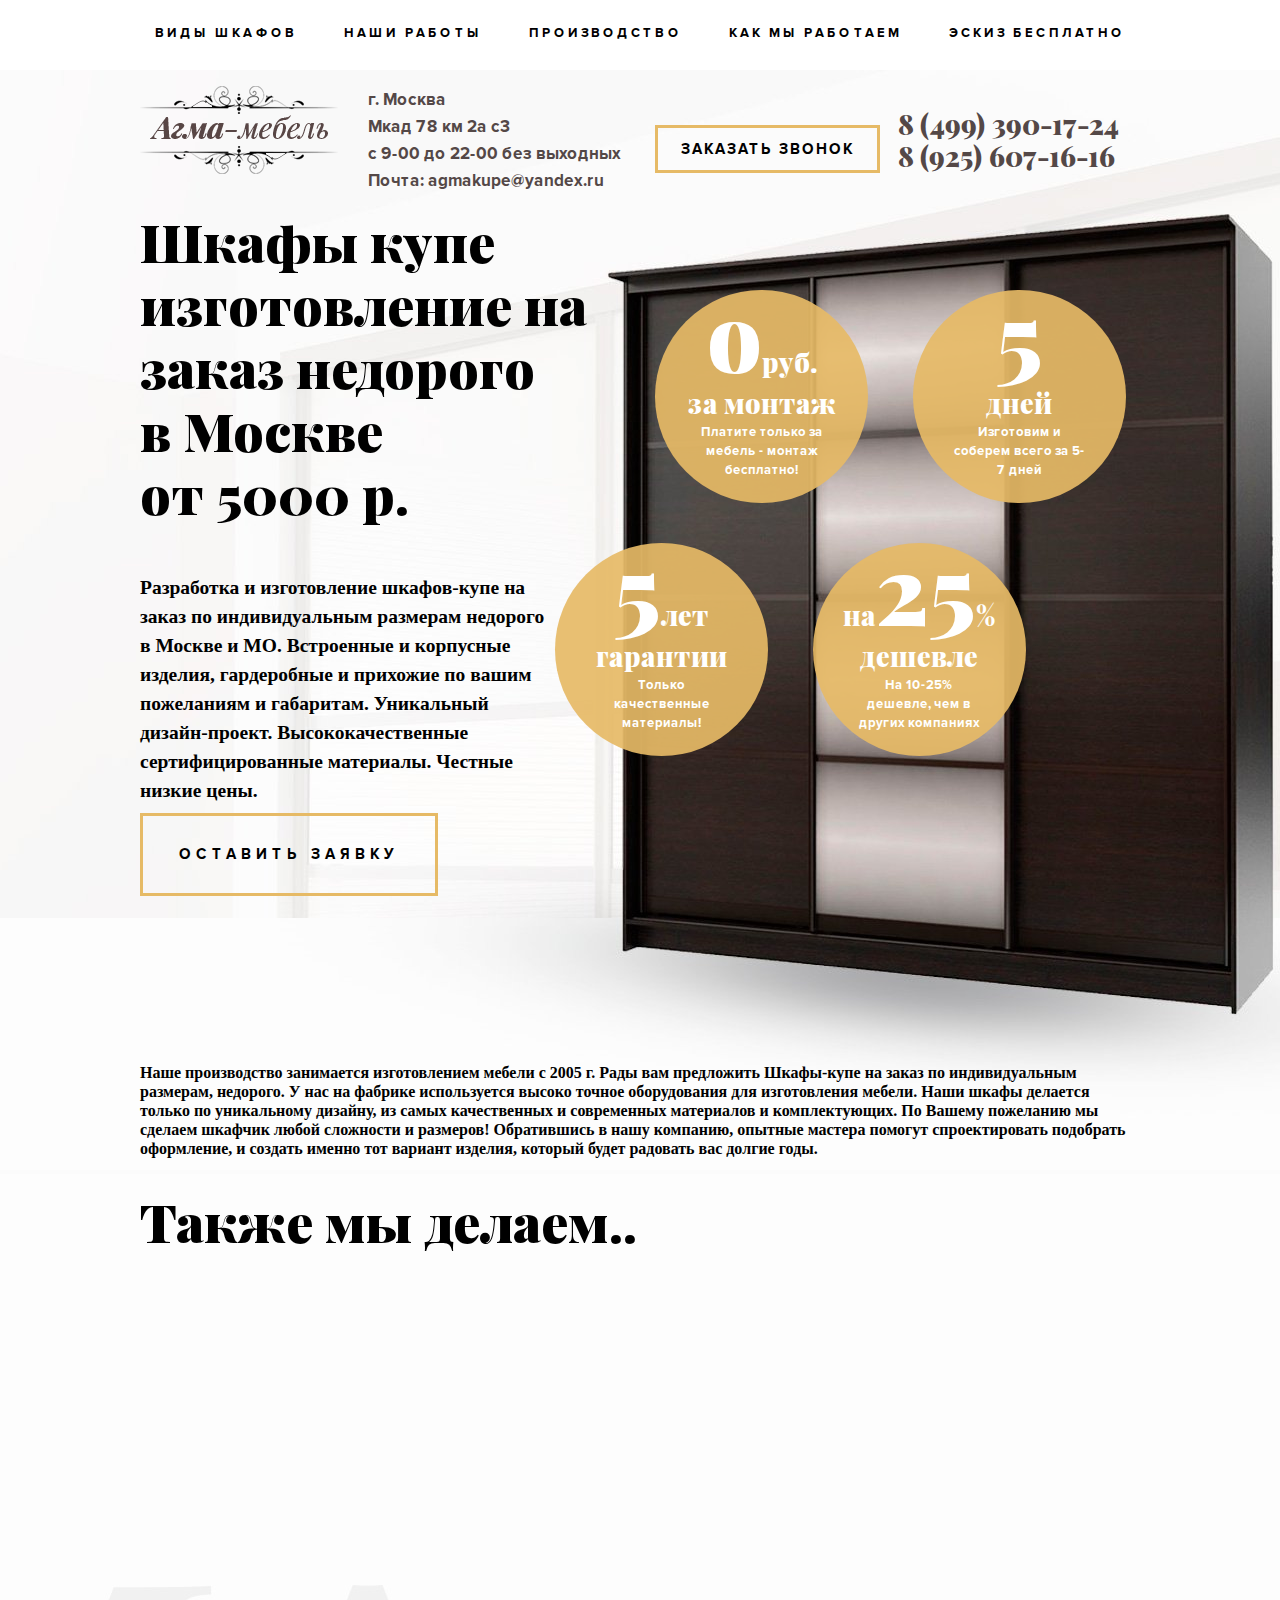
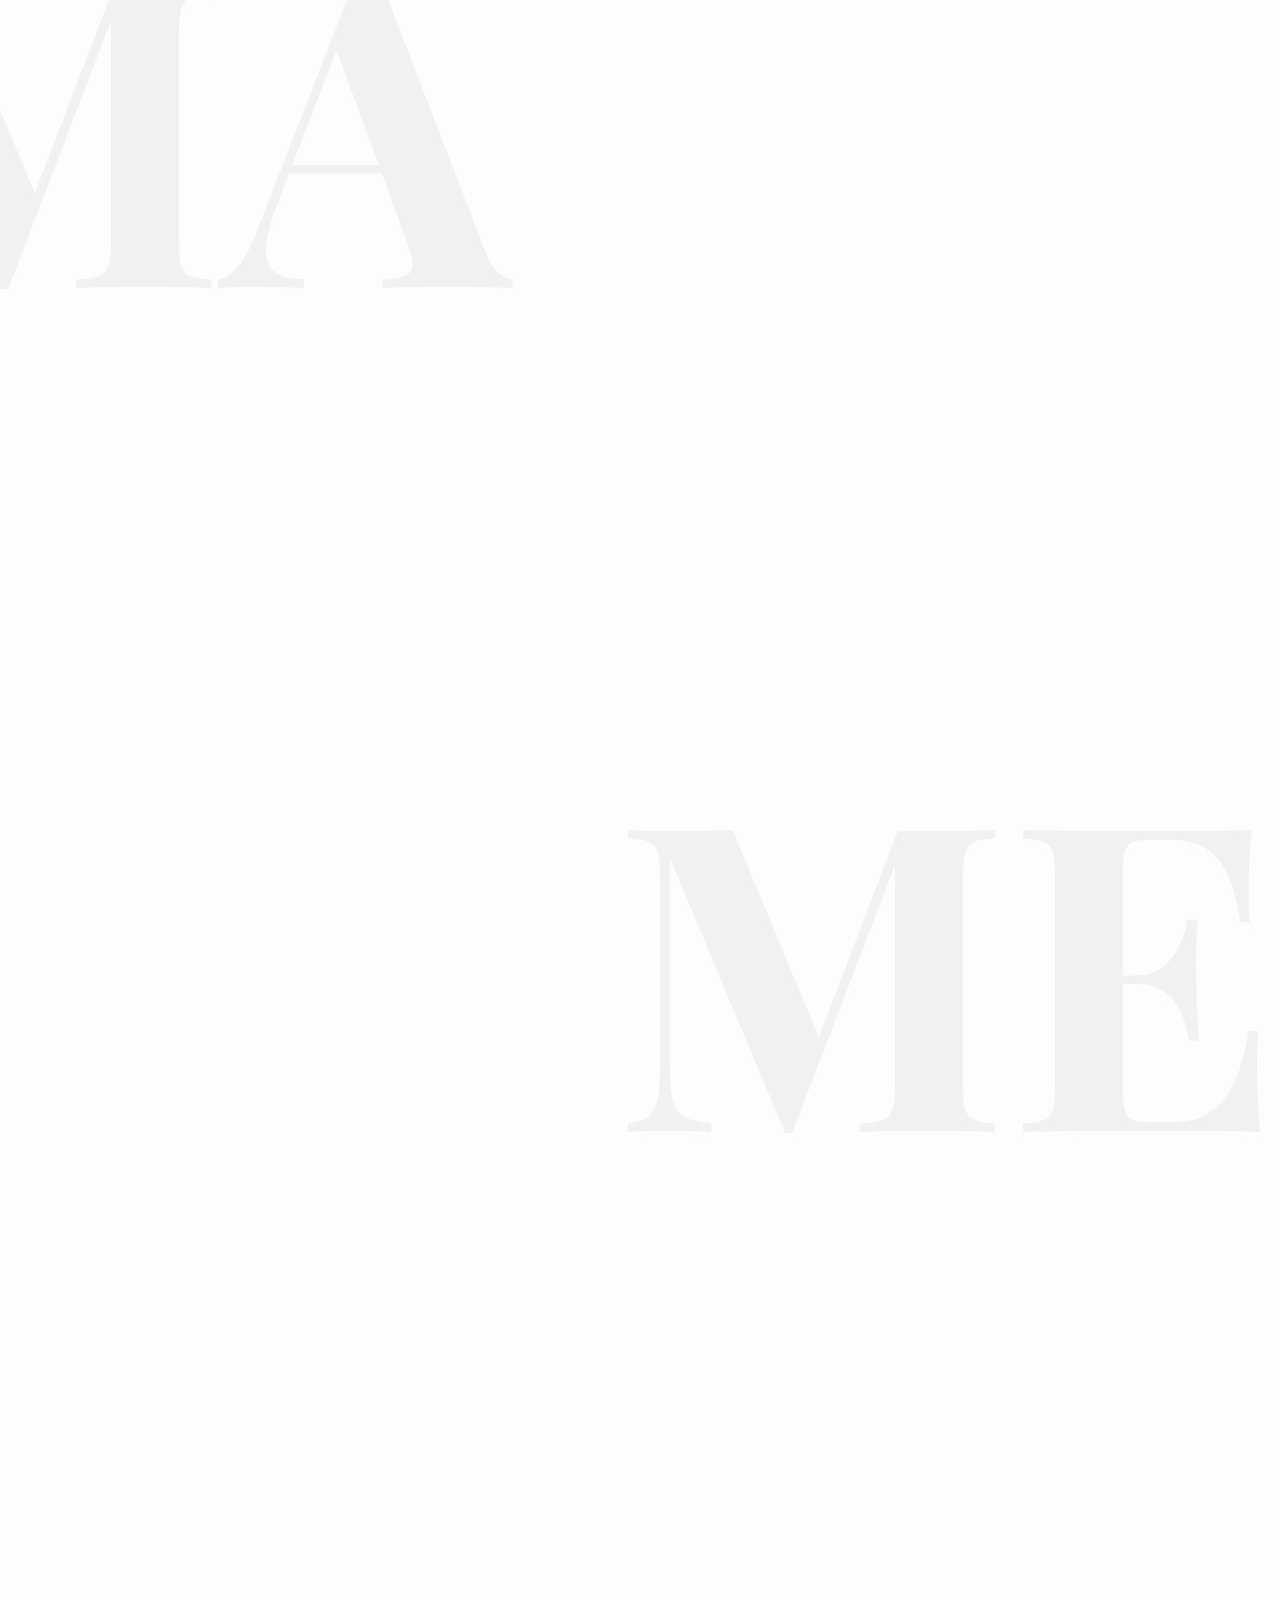
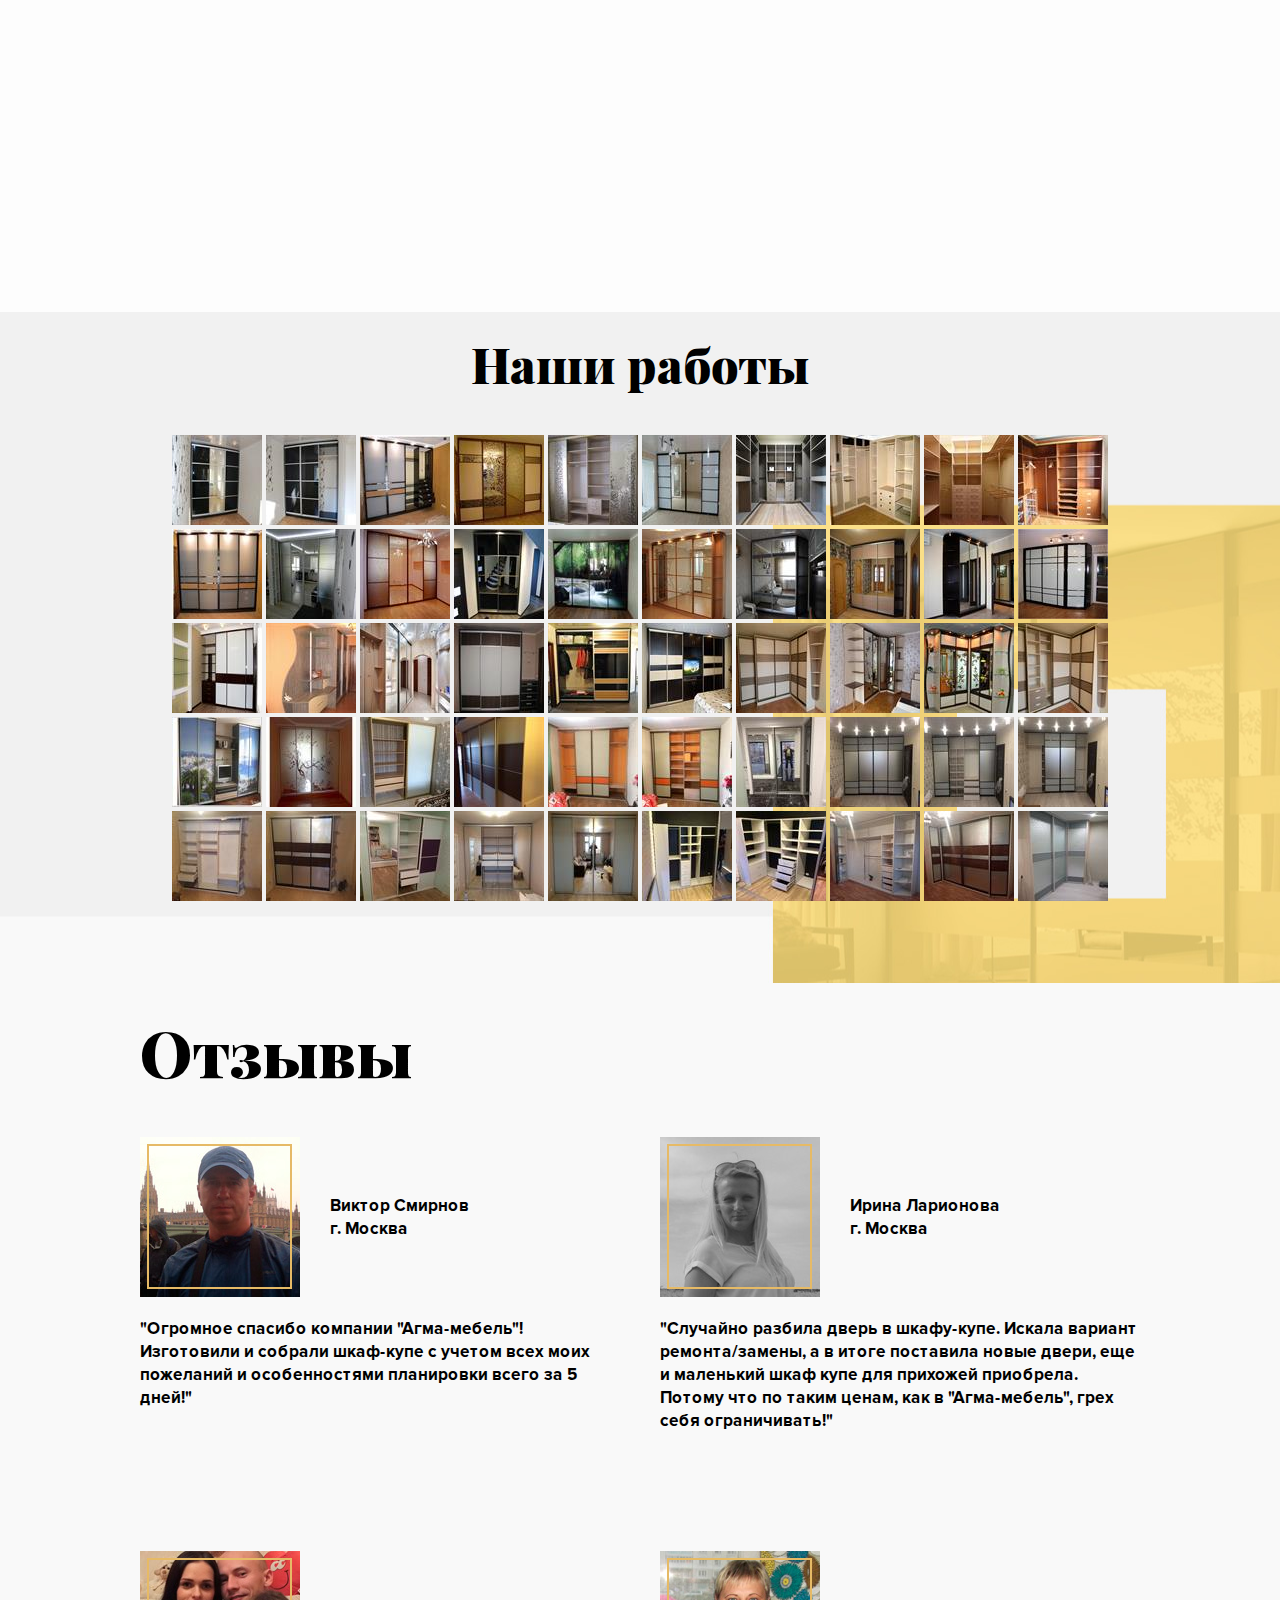
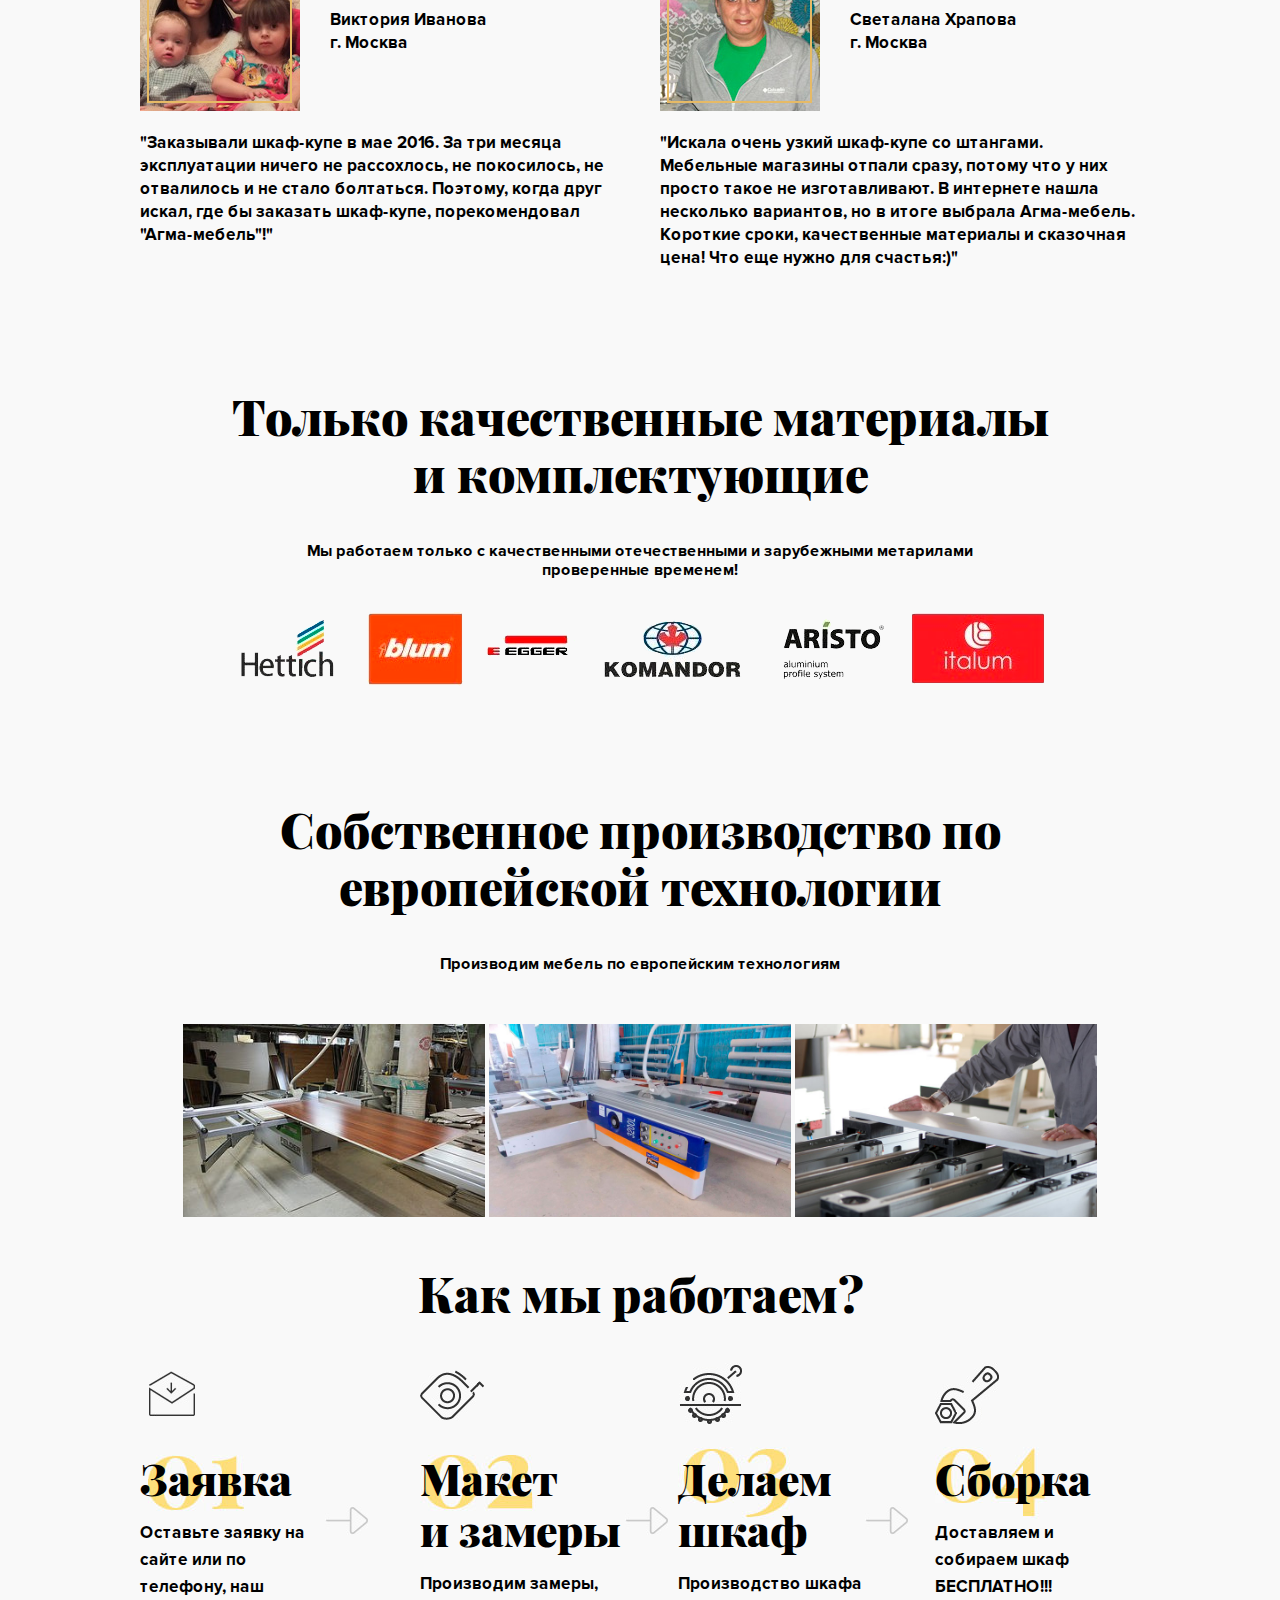
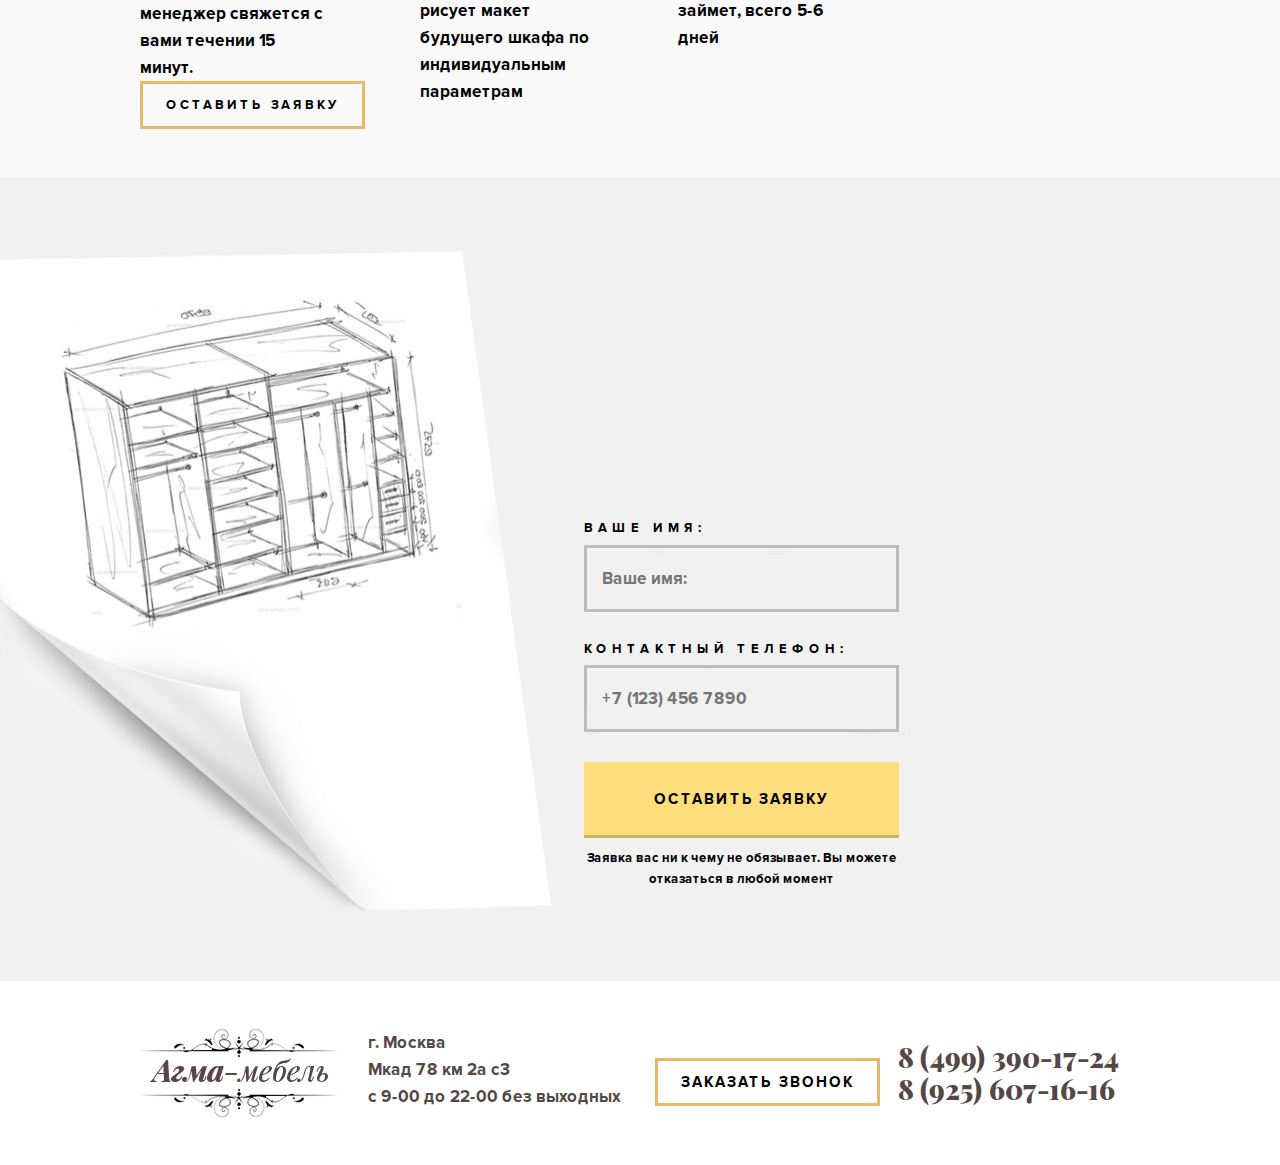
<file: index.html>
<!DOCTYPE html>
<html lang="ru">
<head>
<meta name="viewport" content="width=device-width, initial-scale=1">
<meta charset="utf-8">
<title>Шкафы купе изготовление на заказ недорого в Москве</title>
<meta name="generator" content="WYSIWYG Web Builder 11 - http://www.wysiwygwebbuilder.com">
<link href="favicon.ico" rel="shortcut icon" type="image/vnd.microsoft.icon">
<meta name="yandex-verification" content="7398797eaa14a7c0" />
<meta name="yandex-verification" content="e98ee0676e71b15a" />
<meta name="description" content="Изготовление шкафов купе по индивидуальным размерам на заказ недорого. Работаем в Москве и МО. Честные цены, монтаж бесплатно!" >
<link rel="stylesheet" href="https://use.fontawesome.com/releases/v5.8.1/css/all.css" integrity="sha384-50oBUHEmvpQ+1lW4y57PTFmhCaXp0ML5d60M1M7uH2+nqUivzIebhndOJK28anvf" crossorigin="anonymous">
<link rel="stylesheet" href="libs/magnificpopup/magnific-popup.css">
<link rel="stylesheet" href="libs/fancy/jquery.fancybox.css">
<link rel="stylesheet" type="text/css" href="css/bootstrap-4.0.0.min.css">
<!-- <link rel="stylesheet" href="css/index.css"> -->
<link rel="stylesheet" href="css/animate.css">
<link rel="stylesheet" href="css/main.css" type="text/css">

</head>
<body>
<header class="header">
	<div class="header_fixed">
		<div class="container">

			<nav class="header_menu_block">
				<div class="mobile_menu_button d-md-none">
					<img src="img/button-menu_sm.png" alt="Мобильное меню">
				</div>
				<ul class="header_menu row align-items-center justify-content-between">
					<li class="col-12 col-md-auto">
						<a class="nav-link" href="#types">Виды шкафов</a>
					</li>
					<li class="col-12 col-md-auto">
						<a class="nav-link" href="#works">Наши работы</a>
					</li>
					<li class="col-12 col-md-auto">
						<a class="nav-link" href="#manufacture">Производство</a>
					</li>
					<li class="col-12 col-md-auto">
						<a class="nav-link disabled" href="#stages">Как мы работаем</a>
					</li>
					<li class="col-12 col-md-auto">
						<a class="nav-link disabled" href="#order">Эскиз бесплатно</a>
					</li>
				</ul>
			</nav>
		</div>
	</div>
</header>
<div class="main_info py-3">
	<div class="container">
		<div class="row align-items-center contacts">
			<div class="col-xl-6 col-lg-8 col-md-9 col-sm-8">
				<div class="row">
					<div class="col-md-auto logo_img_block">
						<div class="logo_block">
							<img src="img/logo.png" alt="Агма-мебель логотип">
						</div>
					</div>
					<div class="col">
						<div class="tagline">
							г. Москва <br class="d-none d-lg-block">Мкад 78 км 2а с3 <br>с 9-00 до 22-00 без выходных <br>
							Почта: <a href="mailto:agmakupe@yandex.ru">agmakupe@yandex.ru</a>
						</div>
					</div>
				</div>
			</div>
			<div class="col-xl-6 col-lg-4 col-md-3 col-sm-4">
				<div class="row text-lg-right text-xl-left no-gutters">
					<div class="col-xl-6 col-lg-12 col-sm-auto">
						<span class="button" data-event="fancy" data-name="callback">Заказать звонок</span>
					</div>
					<div class="col-xl-6 col-lg-12 col-sm-auto order-first order-xl-2">
						<div class="phones">
							<a href="tel:+74993901724" rel="nofollow">8 (499) 390-17-24</a>
							<br>
							<a href="tel:+79256071616" rel="nofollow">8 (925) 607-16-16</a>
						</div>
					</div>
				</div>
			</div>
		</div>
		<div class="row about mt-3 mb-lg-5 mb-3">
			<div class="col-lg-6 main_info_text">
				<h1 class="wow fadeInLeft animated" data-wow-duration="0.5s" data-wow-delay="0.5s">Шкафы купе изготовление на заказ недорого <br>в Москве <br>от 5000&nbsp;р.</h1>
				<div class="description mt-3 mt-lg-5 wow fadeInLeft animated" data-wow-duration="0.5s" data-wow-delay="0.5s">Разработка и изготовление шкафов-купе на заказ по индивидуальным размерам недорого в Москве и МО. Встроенные и корпусные изделия, гардеробные и прихожие по вашим пожеланиям и габаритам. Уникальный дизайн-проект. Высококачественные сертифицированные материалы. Честные низкие цены.</div>
				<div class="info_order">
					<span data-event="fancy" data-name="order_header" class="button big_btn mt-2 wow fadeInLeft animated" data-wow-duration="0.5s" data-wow-delay="0.5s">Оставить заявку</span>
					<div class="notification text-center mt-2 wow fadeInLeft animated" data-wow-duration="0.5s" data-wow-delay="0.5s"><span>Заявка вас ни к чему не обязывает. Вы можете отказаться в любой момент</span></div>
				</div>
			</div>

			<div class="col-lg-6">
				<div class="advantages row">
					<div class="col-sm-6 item_wrap">
						<div class="item">
							<div class="content">
								<div class="title">
									<span>o</span>руб.
									<br>за монтаж
								</div>
								<div class="text">Платите только за мебель - монтаж бесплатно!</div>
							</div>
						</div>
					</div>
					<div class="col-sm-6 item_wrap">
						<div class="item">
							<div class="content">
								<div class="title">
									<span>5</span><br>дней
								</div>
								<div class="text">Изготовим и соберем всего за 5-7 дней</div>
							</div>
						</div>
					</div>
					<div class="col-sm-6 item_wrap">
						<div class="item">
							<div class="content">
								<div class="title">
									<span>5</span>лет <br>гарантии
								</div>
								<div class="text">Только качественные материалы!</div>
							</div>
						</div>
					</div>
					<div class="col-sm-6 item_wrap">
						<div class="item">
							<div class="content">
								<div class="title">на<span>25</span>%<br>
								дешевле</div>
								<div class="text">На 10-25% дешевле, чем в других компаниях</div>
							</div>
						</div>
					</div>
				</div>
			</div>
		</div>
		<div class="services pt-lg-5 pt-3">Наше производство занимается изготовлением мебели с 2005 г. Рады вам предложить Шкафы-купе на заказ по индивидуальным размерам, недорого. У нас на фабрике используется высоко точное оборудования для изготовления мебели. Наши шкафы делается только по уникальному дизайну, из самых качественных и современных материалов и комплектующих. По Вашему пожеланию мы сделаем шкафчик любой сложности и размеров! Обратившись в нашу компанию, опытные мастера помогут спроектировать подобрать оформление, и создать именно тот вариант изделия, который будет радовать вас долгие годы.</div>
	</div>
</div>

<div class="types_block pt-3 pb-5" id="types">
	<div class="container">
		<div class="title_h2">Также мы делаем..</div>
		<div class="row types text-center align-items-end">
			<div class="col-md-6">
				<div class="item">
					<div class="wow fadeInUp animated">
						<div class="title">Встроенные шкафы купе</div>
						<div class="price">От 12000 т.р</div>
					</div>
					<div class="img_block wow fadeInUp animated"><img src="img/img1.jpg" alt="Встроенные шкафы купе"></div>
				</div>
			</div>
			<div class="col-md-6">
				<div class="item">
					<div class="wow fadeInUp animated">
						<div class="title">Гардеробные</div>
						<div class="price">От 14000 т.р.</div>
					</div>
					<div class="img_block wow fadeInUp animated"><img src="img/img2.jpg" alt="Гардеробные"></div>
				</div>
			</div>
			<div class="col-md-6">
				<div class="item">
					<div class="wow fadeInUp animated">
						<div class="title">Двери</div>
						<div class="price">От 5000 т.р.</div>
					</div>
					<div class="img_block wow fadeInUp animated"><img src="img/img3.jpg" alt="Двери"></div>
				</div>
			</div>
			<div class="col-md-6">
				<div class="item">
					<div class="wow fadeInUp animated">
						<div class="title">Корпусные</div>
						<div class="price">От 11000 т.р.</div>
					</div>
					<div class="img_block wow fadeInUp animated"><img src="img/img4.jpg" alt="Корпусные"></div>
				</div>
			</div>
			<div class="col-md-6">
				<div class="item">
					<div class="wow fadeInUp animated">
						<div class="title">Прихожая</div>
						<div class="price">От 9000 т.р.</div>
					</div>
					<div class="img_block wow fadeInUp animated"><img src="img/img8.jpg" alt="Прихожая"></div>
				</div>
			</div>
			<div class="col-md-6">
				<div class="item">
					<div class="wow fadeInUp animated">
						<div class="title">Под ТВ</div>
						<div class="price">От 15000 т.р.</div>
					</div>
					<div class="img_block wow fadeInUp animated"><img src="img/img5.jpg" alt="Под ТВ"></div>
				</div>
			</div>
			<div class="col-md-6">
				<div class="item">
					<div class="wow fadeInUp animated">
						<div class="title">Угловые</div>
						<div class="price">От 14000 т.р.</div>
					</div>
					<div class="img_block wow fadeInUp animated"><img src="img/img6.jpg" alt="Угловые"></div>
				</div>
			</div>
			<div class="col-md-6">
				<div class="item gager">
					<img class="background wow fadeInUp animated" src="img/img7.jpg" alt="background">
					<div class="order">
						<div class="img_block wow fadeInUp animated"><img src="img/ico.png" alt="Вызов замерщика"></div>
						<div class="title_h2 wow fadeInUp animated">Вызов замерщика и 
							расчет стоимости
							бесплатно!</div>
						<div class="text wow fadeInUp animated">Специалист по замерам приедет в любое удобное для вас время и привезет образцы материалов.</div>
						<span  data-event="fancy" data-name="count" class="button btn_dark big_btn mt-lg-4 mt-2 wow fadeInUp animated">Оставить заявку</span>
					</div>
				</div>
			</div>
		</div>
	</div>
</div>

<div class="works_block pt-4 pb-5" id="works">
	<div class="container">
		<div class="title_h2 text-center">Наши работы</div>
		<div class="works">
			<div class="thumbnails row no-gutters justify-content-center">
		      <div class="thumbnail col-3 col-sm-auto">
		         <a class="fancybox" href="/img/%d0%92%d1%81%d1%82%d1%80%d0%be%d0%b5%d0%bd-2.jpg"><img alt="пример производства шкафа фото 1" src="img/tn_%d0%92%d1%81%d1%82%d1%80%d0%be%d0%b5%d0%bd-2.jpg"></a>
		      </div>
		      <div class="thumbnail col-3 col-sm-auto">
		         <a class="fancybox" href="/img/%d0%92%d1%81%d1%82%d1%80%d0%be%d0%b5%d0%bd-3.jpg"><img alt="пример производства шкафа фото 2" src="img/tn_%d0%92%d1%81%d1%82%d1%80%d0%be%d0%b5%d0%bd-3.jpg"></a>
		      </div>
		      <div class="thumbnail col-3 col-sm-auto">
		         <a class="fancybox" href="/img/%d0%92%d1%81%d1%82%d1%80%d0%be%d0%b5%d0%bd-4.jpg"><img alt="пример производства шкафа фото 3" src="img/tn_%d0%92%d1%81%d1%82%d1%80%d0%be%d0%b5%d0%bd-4.jpg"></a>
		      </div>
		      <div class="thumbnail col-3 col-sm-auto">
		         <a class="fancybox" href="/img/%d0%92%d1%81%d1%82%d1%80%d0%be%d0%b5%d0%bd-5.jpg"><img alt="пример производства шкафа фото 4" src="img/tn_%d0%92%d1%81%d1%82%d1%80%d0%be%d0%b5%d0%bd-5.jpg"></a>
		      </div>
		      <div class="thumbnail col-3 col-sm-auto">
		         <a class="fancybox" href="/img/%d0%92%d1%81%d1%82%d1%80%d0%be%d0%b5%d0%bd-6.jpg"><img alt="пример производства шкафа фото 5" src="img/tn_%d0%92%d1%81%d1%82%d1%80%d0%be%d0%b5%d0%bd-6.jpg"></a>
		      </div>
		      <div class="thumbnail col-3 col-sm-auto">
		         <a class="fancybox" href="/img/%d0%92%d1%81%d1%82%d1%80%d0%be%d0%b5%d0%bd%d0%bd-1.jpg"><img alt="пример производства шкафа фото 6" src="img/tn_%d0%92%d1%81%d1%82%d1%80%d0%be%d0%b5%d0%bd%d0%bd-1.jpg"></a>
		      </div>
		      <div class="thumbnail col-3 col-sm-auto">
		         <a class="fancybox" href="/img/%d0%93%d0%b0%d1%80%d0%b4%d0%b5%d1%80%d0%be%d0%b1-1.jpg"><img alt="пример производства шкафа фото 7" src="img/tn_%d0%93%d0%b0%d1%80%d0%b4%d0%b5%d1%80%d0%be%d0%b1-1.jpg"></a>
		      </div>
		      <div class="thumbnail col-3 col-sm-auto">
		         <a class="fancybox" href="/img/%d0%93%d0%b0%d1%80%d0%b4%d0%b5%d1%80%d0%be%d0%b1-2.jpg"><img alt="пример производства шкафа фото 8" src="img/tn_%d0%93%d0%b0%d1%80%d0%b4%d0%b5%d1%80%d0%be%d0%b1-2.jpg"></a>
		      </div>
		      <div class="thumbnail col-3 col-sm-auto">
		         <a class="fancybox" href="/img/%d0%93%d0%b0%d1%80%d0%b4%d0%b5%d1%80%d0%be%d0%b1-3.jpg"><img alt="пример производства шкафа фото 9" src="img/tn_%d0%93%d0%b0%d1%80%d0%b4%d0%b5%d1%80%d0%be%d0%b1-3.jpg"></a>
		      </div>
		      <div class="thumbnail col-3 col-sm-auto">
		         <a class="fancybox" href="/img/%d0%93%d0%b0%d1%80%d0%b4%d0%b5%d1%80%d0%be%d0%b1-4.jpg"><img alt="пример производства шкафа фото 10" src="img/tn_%d0%93%d0%b0%d1%80%d0%b4%d0%b5%d1%80%d0%be%d0%b1-4.jpg"></a>
		      </div>
		      <div class="clearfix visible-col10"></div>
		      <div class="thumbnail col-3 col-sm-auto">
		         <a class="fancybox" href="/img/%d0%94%d0%b2%d0%b5%d1%80%d0%b8-1.jpg"><img alt="пример производства шкафа фото 11" src="img/tn_%d0%94%d0%b2%d0%b5%d1%80%d0%b8-1.jpg"></a>
		      </div>
		      <div class="thumbnail col-3 col-sm-auto">
		         <a class="fancybox" href="/img/%d0%94%d0%b2%d0%b5%d1%80%d0%b8-2.jpg"><img alt="пример производства шкафа фото 12" src="img/tn_%d0%94%d0%b2%d0%b5%d1%80%d0%b8-2.jpg"></a>
		      </div>
		      <div class="thumbnail col-3 col-sm-auto">
		         <a class="fancybox" href="/img/%d0%94%d0%b2%d0%b5%d1%80%d0%b8-3.jpg"><img alt="пример производства шкафа фото 13" src="img/tn_%d0%94%d0%b2%d0%b5%d1%80%d0%b8-3.jpg"></a>
		      </div>
		      <div class="thumbnail col-3 col-sm-auto">
		         <a class="fancybox" href="/img/%d0%94%d0%b2%d0%b5%d1%80%d0%b8-4.jpg"><img alt="пример производства шкафа фото 14" src="img/tn_%d0%94%d0%b2%d0%b5%d1%80%d0%b8-4.jpg"></a>
		      </div>
		      <div class="thumbnail col-3 col-sm-auto">
		         <a class="fancybox" href="/img/%d0%94%d0%b2%d0%b5%d1%80%d0%b8-6.jpg"><img alt="пример производства шкафа фото 15" src="img/tn_%d0%94%d0%b2%d0%b5%d1%80%d0%b8-6.jpg"></a>
		      </div>
		      <div class="thumbnail col-3 col-sm-auto">
		         <a class="fancybox" href="/img/%d0%9a%d0%be%d1%80%d0%bf%d1%83%d1%81-1.jpg"><img alt="пример производства шкафа фото 16" src="img/tn_%d0%9a%d0%be%d1%80%d0%bf%d1%83%d1%81-1.jpg"></a>
		      </div>
		      <div class="thumbnail col-3 col-sm-auto">
		         <a class="fancybox" href="/img/%d0%9a%d0%be%d1%80%d0%bf%d1%83%d1%81-2.jpg"><img alt="пример производства шкафа фото 17" src="img/tn_%d0%9a%d0%be%d1%80%d0%bf%d1%83%d1%81-2.jpg"></a>
		      </div>
		      <div class="thumbnail col-3 col-sm-auto">
		         <a class="fancybox" href="/img/%d0%9a%d0%be%d1%80%d0%bf%d1%83%d1%81-3.jpg"><img alt="пример производства шкафа фото 18" src="img/tn_%d0%9a%d0%be%d1%80%d0%bf%d1%83%d1%81-3.jpg"></a>
		      </div>
		      <div class="thumbnail col-3 col-sm-auto">
		         <a class="fancybox" href="/img/%d0%9a%d0%be%d1%80%d0%bf%d1%83%d1%81-4.jpg"><img alt="пример производства шкафа фото 19" src="img/tn_%d0%9a%d0%be%d1%80%d0%bf%d1%83%d1%81-4.jpg"></a>
		      </div>
		      <div class="thumbnail col-3 col-sm-auto">
		         <a class="fancybox" href="/img/%d0%9a%d0%be%d1%80%d0%bf%d1%83%d1%81-5.jpg"><img alt="пример производства шкафа фото 20" src="img/tn_%d0%9a%d0%be%d1%80%d0%bf%d1%83%d1%81-5.jpg"></a>
		      </div>
		      <div class="clearfix visible-col10"></div>
		      <div class="thumbnail col-3 col-sm-auto">
		         <a class="fancybox" href="/img/%d0%9f%d1%80%d0%b8%d1%85-4.jpg"><img alt="пример производства шкафа фото 21" src="img/tn_%d0%9f%d1%80%d0%b8%d1%85-4.jpg"></a>
		      </div>
		      <div class="thumbnail col-3 col-sm-auto">
		         <a class="fancybox" href="/img/%d0%9f%d1%80%d0%b8%d1%85-6.jpg"><img alt="пример производства шкафа фото 22" src="img/tn_%d0%9f%d1%80%d0%b8%d1%85-6.jpg"></a>
		      </div>
		      <div class="thumbnail col-3 col-sm-auto">
		         <a class="fancybox" href="/img/%d0%9f%d1%80%d0%b8%d1%85-7.jpg"><img alt="пример производства шкафа фото 23" src="img/tn_%d0%9f%d1%80%d0%b8%d1%85-7.jpg"></a>
		      </div>
		      <div class="thumbnail col-3 col-sm-auto">
		         <a class="fancybox" href="/img/%d0%9f%d1%80%d0%b8%d1%85%d0%be%d0%b6-1.jpg"><img alt="пример производства шкафа фото 24" src="img/tn_%d0%9f%d1%80%d0%b8%d1%85%d0%be%d0%b6-1.jpg"></a>
		      </div>
		      <div class="thumbnail col-3 col-sm-auto">
		         <a class="fancybox" href="/img/%d0%9f%d1%80%d0%b8%d1%85%d0%be%d0%b6-2.jpg"><img alt="пример производства шкафа фото 25" src="img/tn_%d0%9f%d1%80%d0%b8%d1%85%d0%be%d0%b6-2.jpg"></a>
		      </div>
		      <div class="thumbnail col-3 col-sm-auto">
		         <a class="fancybox" href="/img/%d0%a2%d0%92-2.jpg"><img alt="пример производства шкафа фото 26" src="img/tn_%d0%a2%d0%92-2.jpg"></a>
		      </div>
		      <div class="thumbnail col-3 col-sm-auto">
		         <a class="fancybox" href="/img/%d0%a3%d0%b3%d0%bb%d0%be%d0%b2-5.jpg"><img alt="пример производства шкафа фото 27" src="img/tn_%d0%a3%d0%b3%d0%bb%d0%be%d0%b2-5.jpg"></a>
		      </div>
		      <div class="thumbnail col-3 col-sm-auto">
		         <a class="fancybox" href="/img/%d0%a3%d0%b3%d0%be%d0%bb-1.jpg"><img alt="пример производства шкафа фото 28" src="img/tn_%d0%a3%d0%b3%d0%be%d0%bb-1.jpg"></a>
		      </div>
		      <div class="thumbnail col-3 col-sm-auto">
		         <a class="fancybox" href="/img/%d0%a3%d0%b3%d0%be%d0%bb-2.jpg"><img alt="пример производства шкафа фото 29" src="img/tn_%d0%a3%d0%b3%d0%be%d0%bb-2.jpg"></a>
		      </div>
		      <div class="thumbnail col-3 col-sm-auto">
		         <a class="fancybox" href="/img/%d0%a3%d0%b3%d0%be%d0%bb-6.jpg"><img alt="пример производства шкафа фото 30" src="img/tn_%d0%a3%d0%b3%d0%be%d0%bb-6.jpg"></a>
		      </div>
		      <div class="clearfix visible-col10"></div>
		      <div class="thumbnail col-3 col-sm-auto">
		         <a class="fancybox" href="/img/%d0%a2%d0%92-1.jpg"><img alt="пример производства шкафа фото 31" src="img/tn_%d0%a2%d0%92-1.jpg"></a>
		      </div>
		      <div class="thumbnail col-3 col-sm-auto">
		         <a class="fancybox" href="/img/%d0%94%d0%b2%d0%b5%d1%80%d0%b8-5.jpg"><img alt="пример производства шкафа фото 32" src="img/tn_%d0%94%d0%b2%d0%b5%d1%80%d0%b8-5.jpg"></a>
		      </div>
		      <div class="thumbnail col-3 col-sm-auto">
		         <a class="fancybox" href="/img/IMG_0136.jpg"><img alt="пример производства шкафа фото 33" src="img/tn_IMG_0136.jpg"></a>
		      </div>
		      <div class="thumbnail col-3 col-sm-auto">
		         <a class="fancybox" href="/img/IMG_0243.jpg"><img alt="пример производства шкафа фото 34" src="img/tn_IMG_0243.jpg"></a>
		      </div>
		      <div class="thumbnail col-3 col-sm-auto">
		         <a class="fancybox" href="/img/IMG_0426.jpg"><img alt="пример производства шкафа фото 35" src="img/tn_IMG_0426.jpg"></a>
		      </div>
		      <div class="thumbnail col-3 col-sm-auto">
		         <a class="fancybox" href="/img/IMG_0430.jpg"><img alt="пример производства шкафа фото 36" src="img/tn_IMG_0430.jpg"></a>
		      </div>
		      <div class="thumbnail col-3 col-sm-auto">
		         <a class="fancybox" href="/img/IMG_0878.jpg"><img alt="пример производства шкафа фото 37" src="img/tn_IMG_0878.jpg"></a>
		      </div>
		      <div class="thumbnail col-3 col-sm-auto">
		         <a class="fancybox" href="/img/IMG_0942.jpg"><img alt="пример производства шкафа фото 38" src="img/tn_IMG_0942.jpg"></a>
		      </div>
		      <div class="thumbnail col-3 col-sm-auto">
		         <a class="fancybox" href="/img/IMG_0947.jpg"><img alt="пример производства шкафа фото 39" src="img/tn_IMG_0947.jpg"></a>
		      </div>
		      <div class="thumbnail col-3 col-sm-auto">
		         <a class="fancybox" href="/img/IMG_0952.jpg"><img alt="пример производства шкафа фото 40" src="img/tn_IMG_0952.jpg"></a>
		      </div>
		      <div class="clearfix visible-col10"></div>
		      <div class="thumbnail col-3 col-sm-auto">
		         <a class="fancybox" href="/img/IMG_1042.jpg"><img alt="пример производства шкафа фото 41" src="img/tn_IMG_1042.jpg"></a>
		      </div>
		      <div class="thumbnail col-3 col-sm-auto">
		         <a class="fancybox" href="/img/IMG_1044.jpg"><img alt="пример производства шкафа фото 42" src="img/tn_IMG_1044.jpg"></a>
		      </div>
		      <div class="thumbnail col-3 col-sm-auto">
		         <a class="fancybox" href="/img/IMG_1216.jpg"><img alt="пример производства шкафа фото 43" src="img/tn_IMG_1216.jpg"></a>
		      </div>
		      <div class="thumbnail col-3 col-sm-auto">
		         <a class="fancybox" href="/img/IMG_1273.jpg"><img alt="пример производства шкафа фото 44" src="img/tn_IMG_1273.jpg"></a>
		      </div>
		      <div class="thumbnail col-3 col-sm-auto">
		         <a class="fancybox" href="/img/IMG_1277.jpg"><img alt="пример производства шкафа фото 45" src="img/tn_IMG_1277.jpg"></a>
		      </div>
		      <div class="thumbnail col-3 col-sm-auto">
		         <a class="fancybox" href="/img/IMG_1731.jpg"><img alt="пример производства шкафа фото 46" src="img/tn_IMG_1731.jpg"></a>
		      </div>
		      <div class="thumbnail col-3 col-sm-auto">
		         <a class="fancybox" href="/img/IMG_1734.jpg"><img alt="пример производства шкафа фото 47" src="img/tn_IMG_1734.jpg"></a>
		      </div>
		      <div class="thumbnail col-3 col-sm-auto">
		         <a class="fancybox" href="/img/IMG_20161106_154420.jpg"><img alt="пример производства шкафа фото 48" src="img/tn_IMG_20161106_154420.jpg"></a>
		      </div>
		      <div class="thumbnail col-3 col-sm-auto">
		         <a class="fancybox" href="/img/IMG_20161106_164938.jpg"><img alt="пример производства шкафа фото 49" src="img/tn_IMG_20161106_164938.jpg"></a>
		      </div>
		      <div class="thumbnail col-3 col-sm-auto">
		         <a class="fancybox" href="/img/IMG_20161211_165938.jpg"><img alt="пример производства шкафа фото 50" src="img/tn_IMG_20161211_165938.jpg"></a>
		      </div>
		      <div class="clearfix visible-col10"></div>
		   </div>
		</div>
	</div>
</div>

<div class="reviews_block pt-4">
	<div class="container">
		<div class="title_h2">Отзывы</div>
		<div class="row reviews">
			<div class="col-md-6 item_wrap">
				<div class="item">
					<div class="row align-items-center">
						<div class="col-auto image">
							<div class="img_block">
								<img src="img/rew1.jpg" alt="Виктор  Смирнов" class="rectangle_shape">
							</div>
						</div>
						<div class="col-auto name">Виктор  Смирнов<br>г. Москва</div>
						<div class="col-12 text">"Огромное спасибо компании "Агма-мебель"! Изготовили и собрали шкаф-купе с учетом всех моих пожеланий и особенностями планировки всего за 5 дней!"</div>
					</div>
				</div>
			</div>
			<div class="col-md-6 item_wrap">
				<div class="item">
					<div class="row align-items-center">
						<div class="col-auto image">
							<div class="img_block">
								<img src="img/rew2.jpg" alt="Ирина Ларионова" class="rectangle_shape">
							</div>
						</div>
						<div class="col-auto name">Ирина Ларионова<br>г. Москва</div>
						<div class="col-12 text">"Случайно разбила дверь в шкафу-купе. Искала вариант ремонта/замены, а в итоге поставила новые двери, еще и маленький шкаф купе для прихожей приобрела. Потому что по таким ценам, как в "Агма-мебель", грех себя ограничивать!"</div>
					</div>
				</div>
			</div>
			<div class="col-md-6 item_wrap">
				<div class="item">
					<div class="row align-items-center">
						<div class="col-auto image">
							<div class="img_block">
								<img src="img/rew3.jpg" alt="Виктория Иванова" class="rectangle_shape">
							</div>
						</div>
						<div class="col-auto name">Виктория Иванова<br>г. Москва</div>
						<div class="col-12 text">"Заказывали шкаф-купе в мае 2016. За три месяца эксплуатации ничего не рассохлось, не покосилось, не отвалилось и не стало болтаться. Поэтому, когда друг искал, где бы заказать шкаф-купе, порекомендовал "Агма-мебель"!"</div>
					</div>
				</div>
			</div>
			<div class="col-md-6 item_wrap">
				<div class="item">
					<div class="row align-items-center">
						<div class="col-auto image">
							<div class="img_block">
								<img src="img/rew4.jpg" alt="Светалана Храпова" class="rectangle_shape">
							</div>
						</div>
						<div class="col-auto name">Светалана Храпова<br>г. Москва</div>
						<div class="col-12 text">"Искала очень узкий шкаф-купе со штангами. Мебельные магазины отпали сразу, потому что у них просто такое не изготавливают. В интернете нашла несколько вариантов, но в итоге выбрала Агма-мебель. Короткие сроки, качественные материалы и сказочная цена! Что еще нужно для счастья:)"</div>
					</div>
				</div>
			</div>
		</div>
	</div>
</div>
<div class="materials_block pb-xl-5 pb-4 text-center">
	<div class="container">
		<div class="title_h2">Только качественные материалы <br>и комплектующие</div>
		<div class="text">Мы работаем только с качественными отечественными и зарубежными метарилами проверенные временем!</div>
		<div class="img_block">
			<img src="img/logo4.png" alt="Поставщики материалов лого">
		</div>
	</div>
</div>
<div class="technology_block text-center pt-xl-5 pt-4 pb-4" id="manufacture">
	<div class="container">
		<div class="title_h2">Собственное производство по европейской технологии</div>
		<div class="text mb-lg-5 mb-3">Производим мебель по европейским технологиям</div>
		<div class="technology_images row no-gutters">
			<div class="thumbnail col">
		         <a href="/img/V7X8HVd4XAA.jpg" data-rel="tech"><img alt="" src="img/V7X8HVd4XAA_sm.jpg"></a>
		      </div>
		      <div class="thumbnail col">
		         <a href="/img/yVkkAlJgQfM.jpg" data-rel="tech"><img alt="" src="img/yVkkAlJgQfM_sm.jpg"></a>
		      </div>
		      <div class="thumbnail col">
		         <a href="/img/f7ce30df41170dc7c4bbe4ee413b66b1.jpg" data-rel="tech"><img alt="" id="PhotoGallery2_img2" src="img/f7ce30df41170dc7c4bbe4ee413b66b1_sm.jpg"></a>
		      </div>
		</div>
	</div>
</div>
<div class="stages_block pt-4 pb-5" id="stages">
	<div class="container">
		<div class="title_h2 text-center">Как мы работаем?</div>
		<div class="row stages">
			<div class="col-lg-3 col-sm-6 mb-4 mb-lg-0 item_wrap">
				<div class="item">
					<div class="icon">
						<img src="img/ico_stages_1.png" alt="Заявка">
					</div>
					<div class="title">
						Заявка
					</div>
					<div class="text">
						Оставьте заявку на сайте или по телефону, наш менеджер свяжется с вами течении 15 минут.
					</div>
					<span class="button" data-event="fancy" data-name="callback">Оставить заявку</span>
				</div>
			</div>
			<div class="col-lg-3 col-sm-6 mb-4 mb-lg-0 item_wrap">
				<div class="item">
					<div class="icon">
						<img src="img/ico_stages_2.png" alt="Макет и замеры">
					</div>
					<div class="title">
						Макет <br>и замеры
					</div>
					<div class="text">
						Производим замеры, рисует макет будущего шкафа по индивидуальным параметрам
					</div>
				</div>
			</div>
			<div class="col-lg-3 col-sm-6 mb-4 mb-lg-0 item_wrap">
				<div class="item">
					<div class="icon">
						<img src="img/ico_stages_3.png" alt="Делаем шкаф">
					</div>
					<div class="title">
						Делаем <br>шкаф
					</div>
					<div class="text">
						Производство шкафа займет, всего 5-6 дней
					</div>
				</div>
			</div>
			<div class="col-lg-3 col-sm-6 mb-4 mb-lg-0 item_wrap">
				<div class="item">
					<div class="icon">
						<img src="img/ico_stages_4.png" alt="Сборка">
					</div>
					<div class="title">
						Сборка
					</div>
					<div class="text">
						Доставляем и собираем шкаф БЕСПЛАТНО!!!
					</div>
				</div>
			</div>
		</div>
	</div>
</div>
<div class="order_block py-5" id="order">
	<div class="container">
		<div class="row">
			<div class="col-lg-7 offset-md-5">
				<div class="title_h2 wow fadeInLeft animated">Получите эскиз <br>шкафа бесплатно!</div>
				<div class="text wow fadeInLeft animated">Оставьте заявку и наш дизайнер нарисует дизайн будущего шкафа с вашими пожеланиям совершенно бесплатно!</div>
				<div class="form_block order_form">
					<form name="Form1" method="post" action="send.php" enctype="multipart/form-data" accept-charset="UTF-8" target="_parent" id="Form1">
					<input type="hidden" name="formid" value="form1">
					<input type="hidden" name="subject" value="Заявка с футера сайта">
					<div class="form_group">
						<label for="Editbox1">Ваше имя:</label>
						<div class="name">
							<input type="text" id="Editbox1" name="name" value="" placeholder="Ваше имя:">
						</div>
					</div>
					<div class="form_group">
						<label for="Editbox2">Контактный телефон:</label>
						<div class="phone">
							<input type="text" id="Editbox2" name="phone" value="" placeholder="+7 (123) 456 7890" required>
						</div>
					</div>
					<input type="submit" id="Button1" name="" value="Оставить заявку" class="button form_btn btn_light">
					<div class="notification text-center">
						<span>Заявка вас ни к чему не обязывает. Вы можете отказаться в любой момент</span>
					</div>
					</form>
				</div>
			</div>
		</div>
	</div>
</div>
<footer class="footer py-5">
	<div class="container">
		<div class="row align-items-center contacts">
			<div class="col-xl-6 col-lg-8 col-md-9 col-sm-8">
				<div class="row">
					<div class="col-md-auto mb-2 mb-sm-0">
						<div class="logo_block">
							<img src="img/logo.png" alt="Агма-мебель логотип">
						</div>
					</div>
					<div class="col">
						<div class="tagline">
							г. Москва <br class="d-none d-lg-block">Мкад 78 км 2а с3 <br>с 9-00 до 22-00 без выходных
						</div>
					</div>
				</div>
			</div>
			<div class="col-xl-6 col-lg-4 col-md-3 col-sm-4">
				<div class="row text-lg-right text-xl-left no-gutters">
					<div class="col-xl-6 col-lg-12 col-sm-auto">
						<span class="button" data-event="fancy" data-name="callback">Заказать звонок</span>
					</div>
					<div class="col-xl-6 col-lg-12 col-sm-auto order-first order-xl-2">
						<div class="phones">
							<a href="tel:+74993901724" rel="nofollow">8 (499) 390-17-24</a>
							<br>
							<a href="tel:+79256071616" rel="nofollow">8 (925) 607-16-16</a>
						</div>
					</div>
				</div>
			</div>
		</div>
	</div>
</footer>
<div class="forms_block d-none">
	<div class="form_block order_form footer_form" id="callback">
		<form name="Form2" method="POST" action="/send.php" enctype="multipart/form-data" accept-charset="UTF-8" target="_parent" id="Form2">
			<input type="hidden" name="formid" value="form2">
			<input type="hidden" value="обратный звонок" name="subject">
			<div class="title_h2">Оставьте заявку:</div>
			<div class="form_group">
				<label for="name">Ваше имя:</label>
				<div class="name">
					<input type="text" id="name" name="name" value="" placeholder="Ваше имя:">
				</div>
			</div>
			<div class="form_group">
				<label for="phone">Контактный телефон:</label>
				<div class="phone">
					<input type="text" id="phone" name="phone" value="" placeholder="+7 (123) 456 7890" required>
				</div>
			</div>
			<input type="submit" id="Button2" name="" value="Оставить заявку" class="button form_btn btn_light">
			<div class="notification text-center">
				<span>Заявка вас ни к чему не обязывает. Вы можете отказаться в любой момент</span>
			</div>
		</form>
	</div>
	<div class="form_block order_form footer_form" id="order_header">
		<form name="Form3" method="POST" action="send.php" enctype="multipart/form-data" accept-charset="UTF-8" target="_parent" id="Form3">
			<input type="hidden" name="formid" value="form3">
			<input type="hidden" name="subject" value="заявка с шапке">
			<div class="title_h2">Оставьте заявку:</div>
			<div class="form_group">
				<label for="name3">Ваше имя:</label>
				<div class="name">
					<input type="text" id="name3" name="name" value="" placeholder="Ваше имя:">
				</div>
			</div>
			<div class="form_group">
				<label for="phone3">Контактный телефон:</label>
				<div class="phone">
					<input type="text" id="phone3" name="phone" value="" placeholder="+7 (123) 456 7890" required>
				</div>
			</div>
			<input type="submit" id="Button3" name="" value="Оставить заявку" class="button form_btn btn_light">
			<div class="notification text-center">
				<span>Заявка вас ни к чему не обязывает. Вы можете отказаться в любой момент</span>
			</div>
		</form>
	</div>
	<div class="form_block order_form footer_form" id="count">
		<form name="Form4" method="POST" action="send.php" enctype="multipart/form-data" accept-charset="UTF-8" target="_parent" id="Form4">
			<input type="hidden" name="formid" value="form4">
			<input type="hidden" name="subject" value="Заявка на вызов замерщика и расчет стоимости">
			<div class="title_h2">Оставьте заявку:</div>
			<div class="form_group">
				<label for="name4">Ваше имя:</label>
				<div class="name">
					<input type="text" id="name4" name="name" value="" placeholder="Ваше имя:">
				</div>
			</div>
			<div class="form_group">
				<label for="phone4">Контактный телефон:</label>
				<div class="phone">
					<input type="text" id="phone4" name="phone" value="" placeholder="+7 (123) 456 7890" required>
				</div>
			</div>
			<input type="submit" id="Button4" name="" value="Оставить заявку" class="button form_btn btn_light">
			<div class="notification text-center">
				<span>Заявка вас ни к чему не обязывает. Вы можете отказаться в любой момент</span>
			</div>
		</form>
	</div>
</div>
<script src="js/jquery-2.2.4.min.js"></script>
<script src="libs/fancy/jquery.fancybox.js"></script>
<script src="libs/magnificpopup/jquery.magnific-popup.min.js"></script>
<script src="js/jquery.maskedinput.min.js"></script>
<script src="js/wow.js"></script>	
<script>
	new WOW().init();
</script>
<script src="js/custom.js"></script>

</body>
</html>
</file>
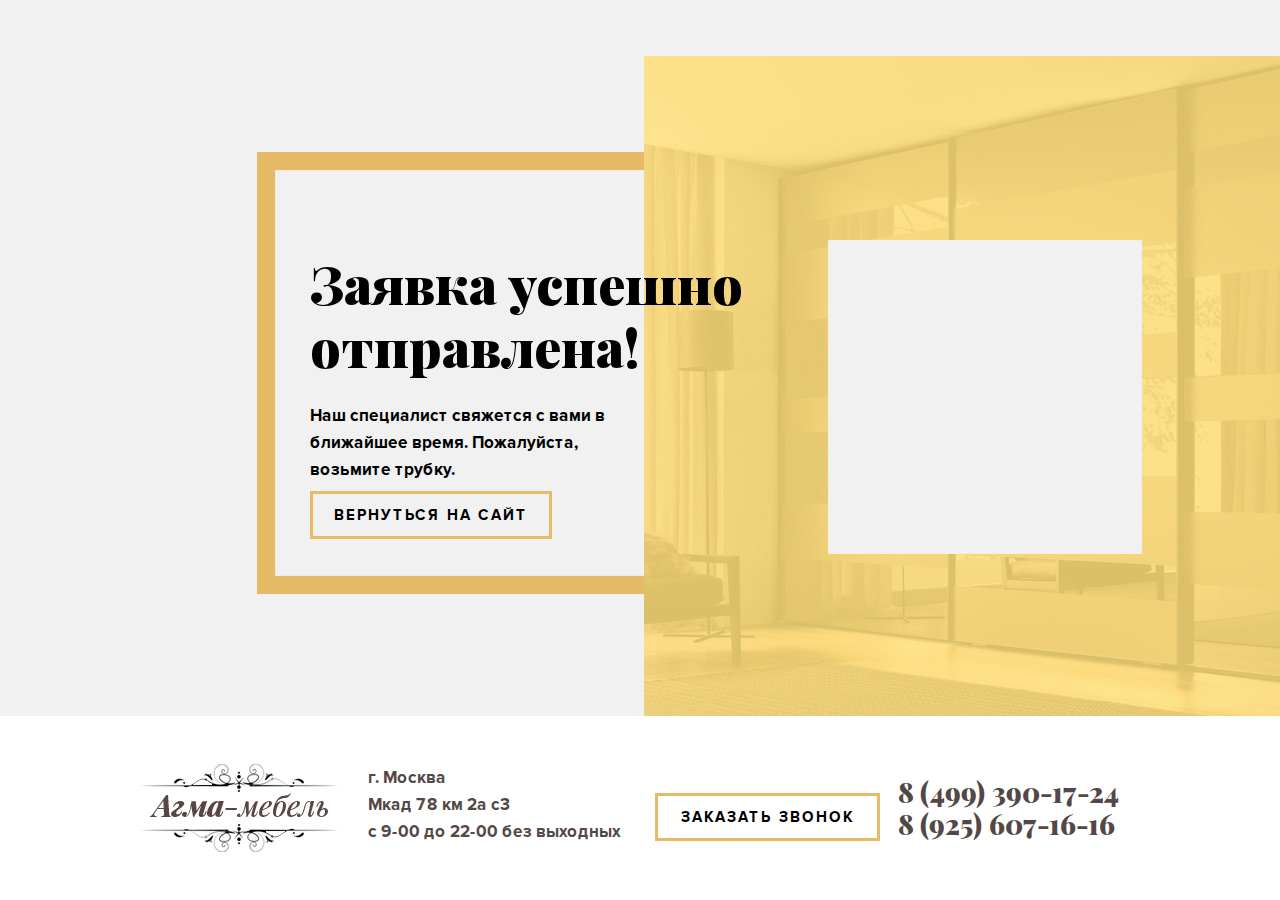
<file: thanks.html>
<!DOCTYPE html>
<html lang="ru">
<head>
<meta name="viewport" content="width=device-width, initial-scale=1">
<meta charset="utf-8">
<title>Спасибо за заявку!</title>
<meta name="generator" content="WYSIWYG Web Builder 11 - http://www.wysiwygwebbuilder.com">
<link href="/favicon.ico" rel="shortcut icon" type="image/vnd.microsoft.icon">
<meta name="yandex-verification" content="7398797eaa14a7c0" />
<meta name="yandex-verification" content="e98ee0676e71b15a" />
<meta name="description" content="Изготовление шкафов купе по индивидуальным размерам на заказ недорого. Работаем в Москве и МО. Честные цены, монтаж бесплатно!" >
<link rel="stylesheet" href="https://use.fontawesome.com/releases/v5.8.1/css/all.css" integrity="sha384-50oBUHEmvpQ+1lW4y57PTFmhCaXp0ML5d60M1M7uH2+nqUivzIebhndOJK28anvf" crossorigin="anonymous">
<link rel="stylesheet" href="libs/magnificpopup/magnific-popup.css">
<link rel="stylesheet" href="libs/fancy/jquery.fancybox.css">
<link rel="stylesheet" type="text/css" href="css/bootstrap-4.0.0.min.css">
<!-- <link rel="stylesheet" href="css/index.css"> -->
<link rel="stylesheet" href="css/animate.css">
<link rel="stylesheet" href="css/main.css" type="text/css">

</head>
<body>
<div class="thanks_block">
	<div class="container">
		<div class="info">
			<div class="title_h2 mb-4">Заявка успешно отправлена!</div>
			<div class="text">Наш специалист свяжется с вами в ближайшее время. Пожалуйста, возьмите трубку.</div>
			<a href="/" class="button mt-2">Вернуться на сайт</a>
		</div>
	</div>
</div>
<footer class="footer py-5">
	<div class="container">
		<div class="row align-items-center contacts">
			<div class="col-xl-6 col-lg-8 col-md-9 col-sm-8">
				<div class="row">
					<div class="col-md-auto mb-2 mb-sm-0">
						<div class="logo_block">
							<img src="img/logo.png" alt="Агма-мебель логотип">
						</div>
					</div>
					<div class="col">
						<div class="tagline">
							г. Москва <br class="d-none d-lg-block">Мкад 78 км 2а с3 <br>с 9-00 до 22-00 без выходных
						</div>
					</div>
				</div>
			</div>
			<div class="col-xl-6 col-lg-4 col-md-3 col-sm-4">
				<div class="row text-lg-right text-xl-left no-gutters">
					<div class="col-xl-6 col-lg-12 col-sm-auto">
						<span class="button" data-event="fancy" data-name="callback">Заказать звонок</span>
					</div>
					<div class="col-xl-6 col-lg-12 col-sm-auto order-first order-xl-2">
						<div class="phones">
							<a href="tel:+74993901724" rel="nofollow">8 (499) 390-17-24</a>
							<br>
							<a href="tel:+79256071616" rel="nofollow">8 (925) 607-16-16</a>
						</div>
					</div>
				</div>
			</div>
		</div>
	</div>
</footer>
<div class="forms_block d-none">
	<div class="form_block order_form footer_form" id="callback">
		<form name="Form2" method="POST" action="/send.php" enctype="multipart/form-data" accept-charset="UTF-8" target="_parent" id="Form2">
			<input type="hidden" name="formid" value="form2">
			<input type="hidden" value="обратный звонок" name="subject">
			<div class="title_h2">Оставьте заявку:</div>
			<div class="form_group">
				<label for="name">Ваше имя:</label>
				<div class="name">
					<input type="text" id="name" name="name" value="" placeholder="Ваше имя:">
				</div>
			</div>
			<div class="form_group">
				<label for="phone">Контактный телефон:</label>
				<div class="phone">
					<input type="text" id="phone" name="phone" value="" placeholder="+7 (123) 456 7890" required>
				</div>
			</div>
			<input type="submit" id="Button2" name="" value="Оставить заявку" class="button form_btn btn_light">
			<div class="notification text-center">
				<span>Заявка вас ни к чему не обязывает. Вы можете отказаться в любой момент</span>
			</div>
		</form>
	</div>
	<div class="form_block order_form footer_form" id="order_header">
		<form name="Form3" method="POST" action="send.php" enctype="multipart/form-data" accept-charset="UTF-8" target="_parent" id="Form3">
			<input type="hidden" name="formid" value="form3">
			<input type="hidden" name="subject" value="заявка с шапке">
			<div class="title_h2">Оставьте заявку:</div>
			<div class="form_group">
				<label for="name3">Ваше имя:</label>
				<div class="name">
					<input type="text" id="name3" name="name" value="" placeholder="Ваше имя:">
				</div>
			</div>
			<div class="form_group">
				<label for="phone3">Контактный телефон:</label>
				<div class="phone">
					<input type="text" id="phone3" name="phone" value="" placeholder="+7 (123) 456 7890" required>
				</div>
			</div>
			<input type="submit" id="Button3" name="" value="Оставить заявку" class="button form_btn btn_light">
			<div class="notification text-center">
				<span>Заявка вас ни к чему не обязывает. Вы можете отказаться в любой момент</span>
			</div>
		</form>
	</div>
	<div class="form_block order_form footer_form" id="count">
		<form name="Form4" method="POST" action="send.php" enctype="multipart/form-data" accept-charset="UTF-8" target="_parent" id="Form4">
			<input type="hidden" name="formid" value="form4">
			<input type="hidden" name="subject" value="Заявка на вызов замерщика и расчет стоимости">
			<div class="title_h2">Оставьте заявку:</div>
			<div class="form_group">
				<label for="name4">Ваше имя:</label>
				<div class="name">
					<input type="text" id="name4" name="name" value="" placeholder="Ваше имя:">
				</div>
			</div>
			<div class="form_group">
				<label for="phone4">Контактный телефон:</label>
				<div class="phone">
					<input type="text" id="phone4" name="phone" value="" placeholder="+7 (123) 456 7890" required>
				</div>
			</div>
			<input type="submit" id="Button4" name="" value="Оставить заявку" class="button form_btn btn_light">
			<div class="notification text-center">
				<span>Заявка вас ни к чему не обязывает. Вы можете отказаться в любой момент</span>
			</div>
		</form>
	</div>
</div>
<script src="/js/jquery-2.2.4.min.js"></script>
<script src="libs/fancy/jquery.fancybox.js"></script>
<script src="libs/magnificpopup/jquery.magnific-popup.min.js"></script>
<script src="/js/jquery.maskedinput.min.js"></script>
<script src="/js/wow.js"></script>	
<script>
	new WOW().init();
</script>
<script src="/js/custom.js"></script>

</body>
</html>
</file>
<file: css/main.css>
@font-face {
  font-family: 'Playfair-Black';
  src: url("../fonts/playfairdisplay-black.eot") format("eot"), url("../fonts/playfairdisplay-black.ttf") format("truetype"), url("../fonts/playfairdisplay-black.woff") format("woff"), url("../fonts/playfairdisplay-black.svg#playfairdisplay-black") format("svg");
}

@font-face {
  font-family: 'Proxima-Bold';
  src: url("../fonts/Proxima_Nova_Bold.eot") format("eot"), url("../fonts/Proxima_Nova_Bold.ttf") format("truetype"), url("../fonts/Proxima_Nova_Bold.woff") format("woff"), url("../fonts/Proxima_Nova_Bold.svg#Proxima_Nova_Bold") format("svg");
}

@font-face {
  font-family: 'Proxima-Regular';
  src: url("../fonts/Proxima_Nova_Regular.eot") format("eot"), url("../fonts/Proxima_Nova_Regular.ttf") format("truetype"), url("../fonts/Proxima_Nova_Regular.woff") format("woff"), url("../fonts/Proxima_Nova_Regular.svg#Proxima_Nova_Regular") format("svg");
}

* {
  outline: none;
}

body {
  background-color: #fff;
  color: #000000;
  font-family: Arial, sans-serif;
  font-weight: normal;
  font-size: 13px;
  line-height: 1.1875;
  margin: 0;
}

h1 {
  font-family: "Playfair-Black", serif;
  font-size: 24px;
  line-height: 25px;
}

h2,
.title_h2 {
  font-family: "Playfair-Black", serif;
  font-size: 22px;
  margin-bottom: 20px;
}

img {
  max-width: 100%;
}

.button {
  background: transparent;
  color: #000000;
  border: 3px solid #e6ba66;
  font-family: "Proxima-Bold", sans-serif;
  letter-spacing: 0px;
  font-size: 13px;
  outline: none;
  font-size: 15px;
  /*text-transform: uppercase;*/
  padding: 6px 10px;
  height: 40px;
  line-height: 22px;
  text-align: center;
  cursor: pointer;
  width: 100%;
  display: inline-block;
}

.button:hover {
  background: #e6ba66;
  text-decoration: none;
  color: #000000;
}

.btn_dark {
  background: #e6ba66;
  color: #000000;
}

.btn_dark:hover {
  background: transparent;
  color: #000000;
}

.btn_light {
  background: #fdde7a;
}

.btn_light:hover {
  background: #fdde7a;
}

.big_btn {
  max-width: 298px;
  height: 46px;
  line-height: 28px;
  font-size: 15px;
  letter-spacing: 3.07px;
}

.form_btn {
  height: 55px;
  width: 316px;
  max-width: 100%;
  border: none;
  border-bottom: 3px solid #cbb361;
}

.header {
  padding-top: 70px;
}

.header_fixed {
  position: fixed;
  top: 0;
  width: 100%;
  background-color: #fff;
  z-index: 100;
}

.header_menu {
  height: 70px;
  padding: 0px;
  margin: 0px;
}

.header_menu li {
  display: block;
}

.header_menu a {
  font-family: "Proxima-Bold", sans-serif;
  letter-spacing: 0;
  color: #000000;
  text-transform: uppercase;
  text-decoration: none;
  font-size: 13px;
  display: inline-block;
}

.header_menu a:after {
  background: transparent;
  content: "";
  display: block;
  width: 0;
  height: 2px;
  margin-top: 2px;
  -webkit-transition: all 300ms linear;
  -o-transition: all 300ms linear;
  transition: all 300ms linear;
}

.header_menu a:hover {
  color: #DAB96B;
  text-decoration: none;
}

.header_menu a:hover:after {
  background: #DAB96B;
  width: 100%;
}

.main_info {
  background-image: url("../img/111.jpg");
  background-repeat: no-repeat;
  background-position: top center;
  background-color: #fbfbfb;
}

.main_info .about .notification {
  font-family: "Proxima-Bold", sans-serif;
  max-width: 298px;
}

.main_info .about .notification span {
  display: inline-block;
  max-width: 245px;
}

.main_info .description {
  font-family: aria;
  font-size: 1.5em;
  line-height: 29px;
  font-weight: bold;
  max-width: 408px;
}

.main_info .advantages {
  /*margin-top: 80px;*/
}

.main_info .advantages .item {
  background-color: rgba(230, 186, 102, 0.92);
  -webkit-border-radius: 50%;
  border-radius: 50%;
  width: 213px;
  height: 213px;
  text-align: center;
  margin-bottom: 40px;
}

.main_info .advantages .item .content {
  line-height: normal;
  display: inline-block;
  vertical-align: top;
  color: #fff;
}

.main_info .advantages .item .title {
  font-family: "Playfair-Black", serif;
  font-size: 27px;
  line-height: 1.5;
  margin-top: -5px;
}

.main_info .advantages .item .title span {
  font-size: 96px;
  line-height: 1;
}

.main_info .advantages .item .text {
  font-family: "Proxima-Bold", sans-serif;
  line-height: 19px;
  max-width: 133px;
  display: inline-block;
}

.main_info .services {
  color: #000000;
  font-family: aria;
  font-size: 16px;
  font-weight: bold;
}

.contacts .button {
  max-width: 225px;
  margin-top: 10px;
}

.contacts .phones a {
  font-family: "Playfair-Black", serif;
  font-size: 19px;
}

.contacts .tagline {
  color: #544847;
  font-family: "Proxima-Bold", sans-serif;
  font-size: 17px;
  line-height: 27px;
}

.contacts a {
  color: #544847;
}

.types_block {
  background-image: url("../img/222.jpg");
  background-repeat: repeat;
  background-position: center center;
}

.types_block .item {
  margin-bottom: 30px;
}

.types_block .title {
  font-family: "Proxima-Bold", sans-serif;
  font-size: 16px;
  letter-spacing: 5.07px;
  text-transform: uppercase;
}

.types_block .price {
  display: block;
  color: #f3372c;
  font-family: "Proxima-Bold", sans-serif;
  font-weight: bold;
  font-size: 20px;
}

.types_block .gager {
  display: -webkit-box;
  display: -webkit-flex;
  display: -ms-flexbox;
  display: flex;
  -webkit-box-orient: vertical;
  -webkit-box-direction: normal;
  -webkit-flex-direction: column;
  -ms-flex-direction: column;
  flex-direction: column;
  -webkit-box-pack: center;
  -webkit-justify-content: center;
  -ms-flex-pack: center;
  justify-content: center;
  -webkit-box-align: center;
  -webkit-align-items: center;
  -ms-flex-align: center;
  align-items: center;
  position: relative;
  height: 100%;
}

.types_block .gager .title_h2 {
  font-size: 22px;
  margin-bottom: 10px;
}

.types_block .gager .text {
  font-family: "Proxima-Bold", sans-serif;
  font-size: 17px;
  line-height: 27px;
  max-width: 340px;
  display: inline-block;
}

.types_block .gager .order {
  position: absolute;
  bottom: 30px;
  padding: 20px;
  z-index: 1;
}

.works_block {
  background-image: url("../img/334.jpg");
  background-repeat: repeat;
  background-position: center center;
}

.works_block .thumbnail {
  padding: 2px;
}

.reviews_block {
  background-color: #f9f9f9;
  font-family: "Proxima-Bold", sans-serif;
  font-size: 17px;
  line-height: 23px;
}

.reviews_block .text {
  margin-top: 20px;
}

.reviews_block .item {
  margin-bottom: 3em;
}

.reviews_block .img_block {
  position: relative;
  height: auto;
  width: auto;
}

.reviews_block .img_block:after {
  content: "";
  position: absolute;
  width: -webkit-calc(100% - 15px);
  width: calc(100% - 15px);
  height: -webkit-calc(100% - 15px);
  height: calc(100% - 15px);
  border: 2px solid #e6ba66;
  top: 7px;
  left: 7px;
}

.materials_block,
.technology_block {
  background-color: #f9f9f9;
  font-family: "Proxima-Bold", sans-serif;
  font-size: 16px;
}

.materials_block .text,
.technology_block .text {
  max-width: 755px;
  display: inline-block;
}

.technology_block .technology_images {
  max-width: 918px;
  margin-left: auto;
  margin-right: auto;
}

.technology_block .thumbnail {
  max-height: 195px;
  overflow: hidden;
  padding: 2px;
}

.stages_block {
  background-color: #f9f9f9;
}

.stages_block .icon {
  margin-bottom: 10px;
}

.stages_block .title {
  font-family: "Playfair-Black", serif;
  font-size: 30px;
  -webkit-background-size: auto auto;
  background-size: auto;
  background-position: top left;
  background-repeat: no-repeat;
  padding-bottom: 15px;
  padding-top: 6px;
}

.stages_block .item_wrap:first-child .title {
  background-image: url("../img/stage_1.jpg");
}

.stages_block .item_wrap:nth-child(2) .title {
  background-image: url("../img/stage_2.jpg");
}

.stages_block .item_wrap:nth-child(3) .title {
  background-image: url("../img/stage_3.jpg");
}

.stages_block .item_wrap:last-child .title {
  background-image: url("../img/stage_4.jpg");
}

.stages_block .text {
  font-family: "Proxima-Bold", sans-serif;
  font-size: 17px;
  line-height: 27px;
}

.stages_block .button {
  font-size: 13px;
}

.order_block {
  background-color: transparent;
  background-image: url(../img/5551.jpg);
  background-repeat: no-repeat;
  background-position: top right;
}

.order_block .text {
  font-family: "Proxima-Bold", sans-serif;
  font-size: 17px;
  line-height: 27px;
  max-width: 477px;
  margin-bottom: 20px;
}

.order_form {
  max-width: 315px;
}

.order_form .form_group {
  margin-bottom: 30px;
}

.order_form label {
  display: block;
  font-family: "Proxima-Bold", sans-serif;
  font-size: 13px;
  letter-spacing: 5.07px;
  text-transform: uppercase;
}

.order_form input[type='text'] {
  border: 3px solid #bdbdbd;
  background-color: transparent;
  font-family: "Proxima-Bold", sans-serif;
  font-size: 17px;
  text-align: left;
  vertical-align: middle;
  padding: 4px 4px 4px 15px;
  width: 100%;
  height: 50px;
}

.order_form .name,
.order_form .phone {
  position: relative;
}

.order_form .name:after,
.order_form .phone:after {
  content: '\f007';
  font-family: "Font Awesome 5 Free";
  position: absolute;
  font-size: 18px;
  top: -webkit-calc(50% - 9px);
  top: calc(50% - 9px);
  right: 20px;
  color: #bfbfbf;
}

.order_form .phone:after {
  content: '\f095';
  font-weight: 700;
  -webkit-transform: rotate(90deg);
  -ms-transform: rotate(90deg);
  transform: rotate(90deg);
}

.notification {
  font-family: "Proxima-Bold", sans-serif;
  font-size: 13px;
  line-height: 21px;
  margin-top: 10px;
}

.footer_form {
  max-width: 355px;
  width: 100%;
}

.footer_form form {
  width: 355px;
  max-width: 100%;
}

.footer_form .title_h2 {
  margin-bottom: 30px;
}

.footer_form .form_group {
  margin-bottom: 15px;
}

.footer_form .form_btn {
  width: 100%;
}

.footer_form .notification,
.footer_form label {
  color: #000000;
}

.thanks_block {
  background-color: #f1f1f1;
  height: 100vh;
}

.thanks_block .container {
  height: 100%;
}

.thanks_block .info {
  display: -webkit-box;
  display: -webkit-flex;
  display: -ms-flexbox;
  display: flex;
  -webkit-box-orient: vertical;
  -webkit-box-direction: normal;
  -webkit-flex-direction: column;
  -ms-flex-direction: column;
  flex-direction: column;
  -webkit-box-pack: center;
  -webkit-justify-content: center;
  -ms-flex-pack: center;
  justify-content: center;
  height: 100%;
}

.thanks_block .text {
  font-family: "Proxima-Bold", sans-serif;
  font-size: 17px;
  line-height: 27px;
}

.thanks_block .button {
  max-width: 242px;
}

@media (min-width: 400px) {
  .footer_form {
    padding: 20px 25px;
  }
}

@media (min-width: 480px) {
  .big_btn {
    height: 60px;
    line-height: 42px;
  }

  .form_btn {
    height: 67px;
  }
}

@media (min-width: 576px) {
  .thanks_block {
    height: -webkit-calc(100vh - 224px);
    height: calc(100vh - 224px);
  }
}

@media (min-width: 768px) {
  h1 {
    font-size: 30px;
    line-height: 40px;
  }

  h2,
  .title_h2 {
    font-size: 24px;
    margin-bottom: 30px;
  }

  .header_menu a {
    text-transform: none;
    font-size: 14px;
  }

  .types_block .gager .title_h2 {
    font-size: 24px;
  }

  .order_block {
    background-position: top center;
  }

  .order_form input[type='text'] {
    padding: 4px 4px 4px 15px;
    height: 55px;
  }

  .thanks_block {
    height: -webkit-calc(100vh - 191px);
    height: calc(100vh - 191px);
    background-image: url("../img/666.jpg");
    background-repeat: repeat;
    background-position: top center;
    -webkit-background-size: auto auto;
    background-size: auto;
  }

  .thanks_block .info {
    max-width: 50%;
    padding-top: 75px;
  }

  .thanks_block .text {
    max-width: 340px;
  }
}

@media (min-width: 932px) {
  h1 {
    font-size: 40px;
    line-height: 50px;
  }

  h2,
  .title_h2 {
    font-size: 36px;
    margin-bottom: 40px;
  }

  .button {
    height: 48px;
    line-height: 30px;
    letter-spacing: 2.07px;
    text-transform: uppercase;
  }

  .big_btn {
    height: 83px;
    line-height: 65px;
    letter-spacing: 5.07px;
  }

  .form_btn {
    height: 76px;
  }

  .header_menu a {
    letter-spacing: 2.07px;
    text-transform: uppercase;
    font-size: 13px;
  }

  .contacts .phones a {
    font-size: 27px;
  }

  .contacts .button {
    margin-top: 17px;
  }

  .main_info .advantages {
    margin-top: 80px;
  }

  .types_block .gager .title_h2 {
    font-size: 30px;
    margin-bottom: 20px;
  }

  .order_form input[type='text'] {
    padding: 4px 4px 4px 15px;
    height: 67px;
  }

  .footer_form .title_h2 {
    font-size: 32px;
  }

  .thanks_block {
    height: -webkit-calc(100vh - 225px);
    height: calc(100vh - 225px);
  }

  .thanks_block .info {
    max-width: 50%;
    margin-left: 95px;
    padding-top: 75px;
  }
}

@media (min-width: 1100px) {
  h1 {
    font-size: 53px;
    line-height: 63px;
  }

  h2,
  .title_h2 {
    font-size: 48px;
  }

  .header_menu a {
    letter-spacing: 3.07px;
  }

  .main_info .advantages .item_wrap:nth-child(3) {
    margin-left: -100px;
  }

  .types_block .title_h2 {
    font-size: 53px;
  }

  .types_block .gager .title_h2 {
    font-size: 35px;
  }

  .works_block {
    padding-bottom: 80px !important;
  }

  .reviews_block .item {
    margin-bottom: 7em;
  }

  .reviews_block .item_wrap:nth-child(2n+1) {
    padding-right: 20px;
  }

  .reviews_block .item_wrap:nth-child(2n) {
    padding-left: 20px;
  }

  .reviews_block .title_h2 {
    font-size: 64px;
    line-height: 1.4;
  }

  .stages_block .title {
    font-size: 43px;
  }

  .stages_block .icon {
    margin-bottom: 20px;
  }

  .stages_block .item {
    max-width: 205px;
  }

  .stages_block .item_wrap:not(:last-child):before {
    content: url("../img/arrow.png");
    position: absolute;
    top: 39%;
    right: -10px;
  }

  .stages_block .item_wrap:first-child:before {
    right: 15px;
  }

  .stages_block .item_wrap:first-child .item {
    margin-right: auto;
  }

  .stages_block .item_wrap:nth-child(2):before {
    right: -28px;
  }

  .stages_block .item_wrap:nth-child(2) .item {
    margin-left: auto;
  }

  .stages_block .item_wrap:nth-child(3) .item {
    margin-left: auto;
  }

  .stages_block .item_wrap:last-child .item {
    margin-left: auto;
  }

  .stages_block .text {
    max-width: 185px;
  }

  .stages_block .button {
    letter-spacing: 3.07px;
    width: 225px;
  }

  .order_block {
    padding-bottom: 7em !important;
    padding-left: 30px;
  }

  .order_block .title_h2 {
    margin-top: 50px;
    margin-bottom: 20px;
    font-size: 53px;
  }

  .thanks_block {
    height: -webkit-calc(100vh - 184px);
    height: calc(100vh - 184px);
  }

  .thanks_block .title_h2 {
    font-size: 53px;
  }

  .thanks_block .info {
    max-width: 50%;
    margin-left: 170px;
    padding-top: 75px;
  }
}

@media (max-width: 1100px) {
  .main_info .advantages .item {
    margin: 20px auto 0;
  }
}

@media (max-width: 932px) {
  .main_info_text {
    background-color: rgba(255, 255, 255, 0.75);
    padding: 20px;
    text-align: justify;
  }

  .main_info_text br {
    display: none;
  }

  .main_info_text .description {
    max-width: 100%;
  }

  .main_info_text .info_order {
    float: right;
  }

  .types_block .gager .order {
    bottom: 0;
  }

  .types_block .item {
    max-width: 350px;
    margin: 20px auto 0;
  }
}

@media (max-width: 768px) {
  .header_menu {
    display: none;
    background: #fff;
    height: auto;
    position: absolute;
    top: 82px;
    width: -webkit-calc(100% + 30px);
    width: calc(100% + 30px);
    text-align: center;
    left: -15px;
    background-color: #e6ba66;
  }

  .header_menu li {
    border-bottom: 1px solid #fdde7a;
    padding: 7px 0px 6px;
  }

  .header_menu li:hover {
    background-color: #fdde7a;
  }

  .header_menu li a:hover {
    color: #000000;
  }

  .header_menu li a:after {
    display: none;
  }

  .mobile_menu_button {
    display: inline-block;
    float: right;
    line-height: 82px;
  }

  .header_menu_block {
    position: relative;
  }

  .header {
    padding-top: 82px;
  }

  .header_menu_block .logo_block {
    padding: 5px 0;
  }

  .header_menu_block .logo_block img {
    height: 72px;
  }

  .main_info_text .info_order {
    float: none;
    text-align: center;
  }

  .main_info_text .info_order .notification {
    display: inline-block;
  }

  .contacts .tagline {
    line-height: 20px;
  }

  .logo_img_block {
    display: none;
  }

  .main_info_text {
    text-align: left;
  }

  .main_info .advantages .item {
    width: 185px;
    height: 185px;
  }

  .main_info .advantages .item .title span {
    font-size: 70px;
  }

  .types_block .gager .order {
    bottom: 30px;
  }

  .order_block {
    text-align: center;
  }

  .order_form,
  .text {
    margin-left: auto;
    margin-right: auto;
  }
}

@media (max-width: 576px) {
  .contacts {
    text-align: center;
  }

  .types_block .item {
    max-width: 300px;
  }

  .types_block .gager .order {
    bottom: 10px;
  }

  .types_block .gager .order .img_block {
    display: none;
  }

  .types_block .gager .text {
    line-height: 20px;
  }

  .stages_block .item {
    max-width: 300px;
    text-align: center;
    margin-left: auto;
    margin-right: auto;
  }

  .stages_block .item .title {
    background-position: center center;
  }
}

@media (max-width: 450px) {
  .reviews_block {
    text-align: center;
  }

  .reviews_block .name {
    width: 100%;
  }

  .reviews_block .image {
    margin-left: auto;
    margin-right: auto;
  }
}

@media (min-width: 768px) and (max-width: 932px) {
  .reviews_block .img_block {
    max-width: 140px;
  }
}
</file>
